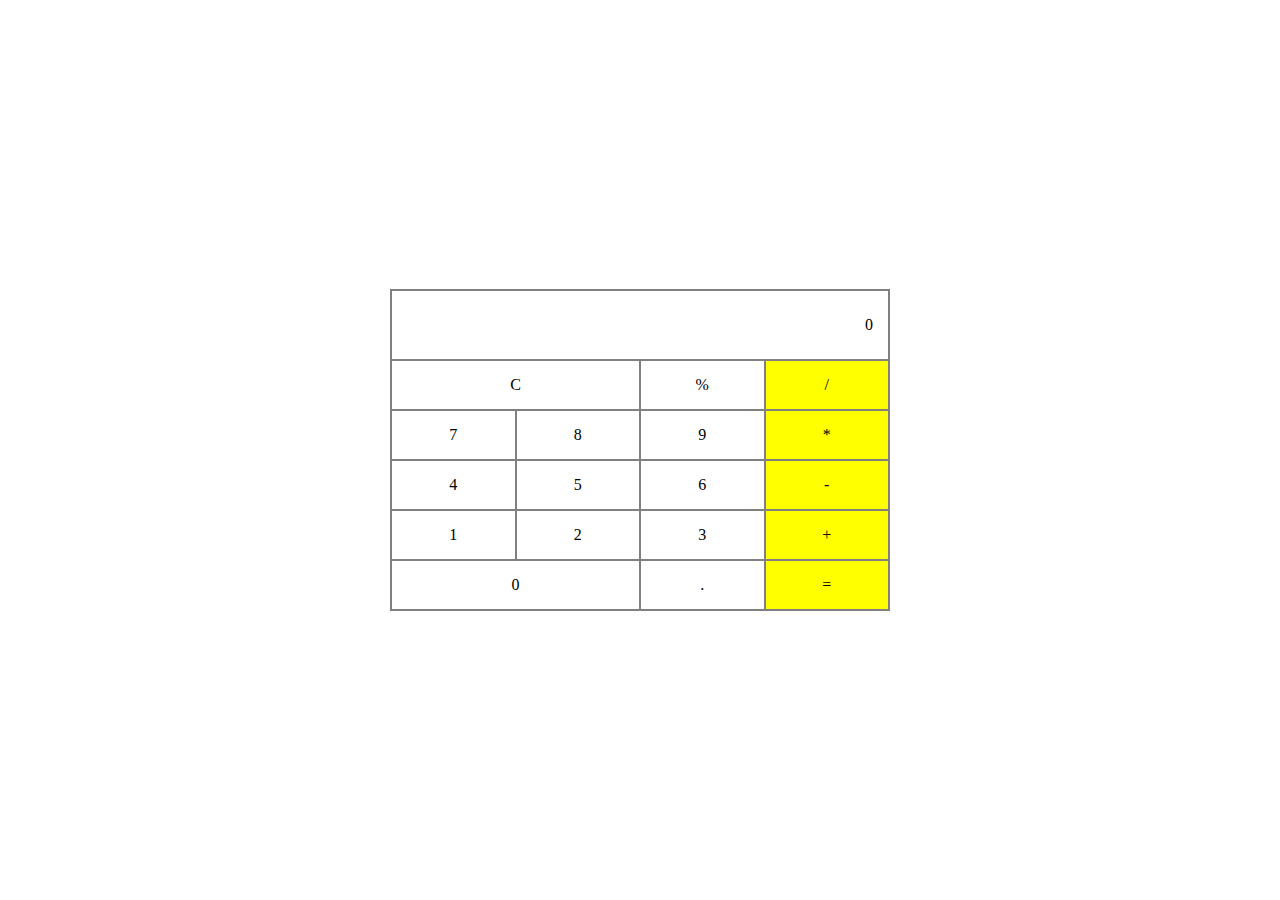
<file: calculadoraJS/index.html>
<!DOCTYPE html>
<html lang="en">
  <head>
    <meta charset="UTF-8" />
    <meta name="viewport" content="width=device-width, initial-scale=1.0" />
    <link rel="stylesheet" href="./css/styles.css" />
    <title>CalculadoraJS</title>
  </head>
  <body>
    <div class="conteiner">
      <div class="calculator">
        <div class="calculator-display">0</div>
        <div class="calculator-keypad">
            <div class="keypad-numbers">
                <div class="keypad-button large">C</div>
                <div class="keypad-button">%</div>
                <div class="keypad-button yellow">/</div>
                <div class="keypad-button">7</div>
                <div class="keypad-button">8</div>
                <div class="keypad-button">9</div>
                <div class="keypad-button yellow">*</div>
                <div class="keypad-button">4</div>
                <div class="keypad-button">5</div>
                <div class="keypad-button">6</div>
                <div class="keypad-button yellow">-</div>
                <div class="keypad-button">1</div>
                <div class="keypad-button">2</div>
                <div class="keypad-button">3</div>
                <div class="keypad-button yellow">+</div>
                <div class="keypad-button large">0</div>
                <div class="keypad-button">.</div>
                <div class="keypad-button yellow">=</div>
            </div>
        </div>
      </div>
    </div>

    <script src="./js/calculadora.js"></script>
  </body>
</html>
</file>
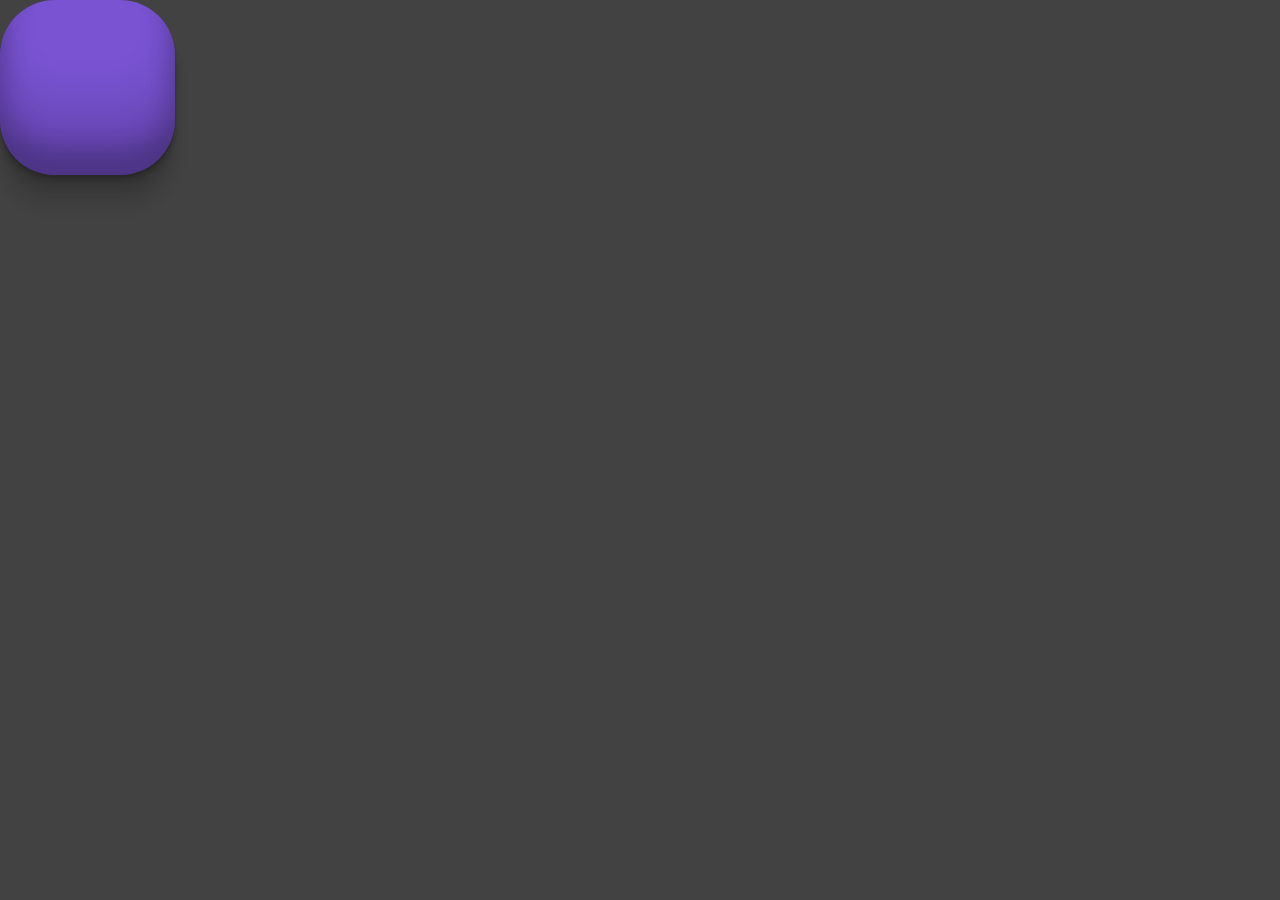
<file: moviendoConTeclado/index.html>
<!DOCTYPE html>
<html lang="en">
<head>
    <meta charset="UTF-8">
    <meta name="viewport" content="width=device-width, initial-scale=1.0">
    <link rel="stylesheet" href="./css/styles.css">
    <title>Moviendo un DIV</title>
</head>
<body>
    <div id="gameare">
        <div id="player"></div>
    </div>
    <script src="./js/app.js"></script>
</body>
</html>
</file>
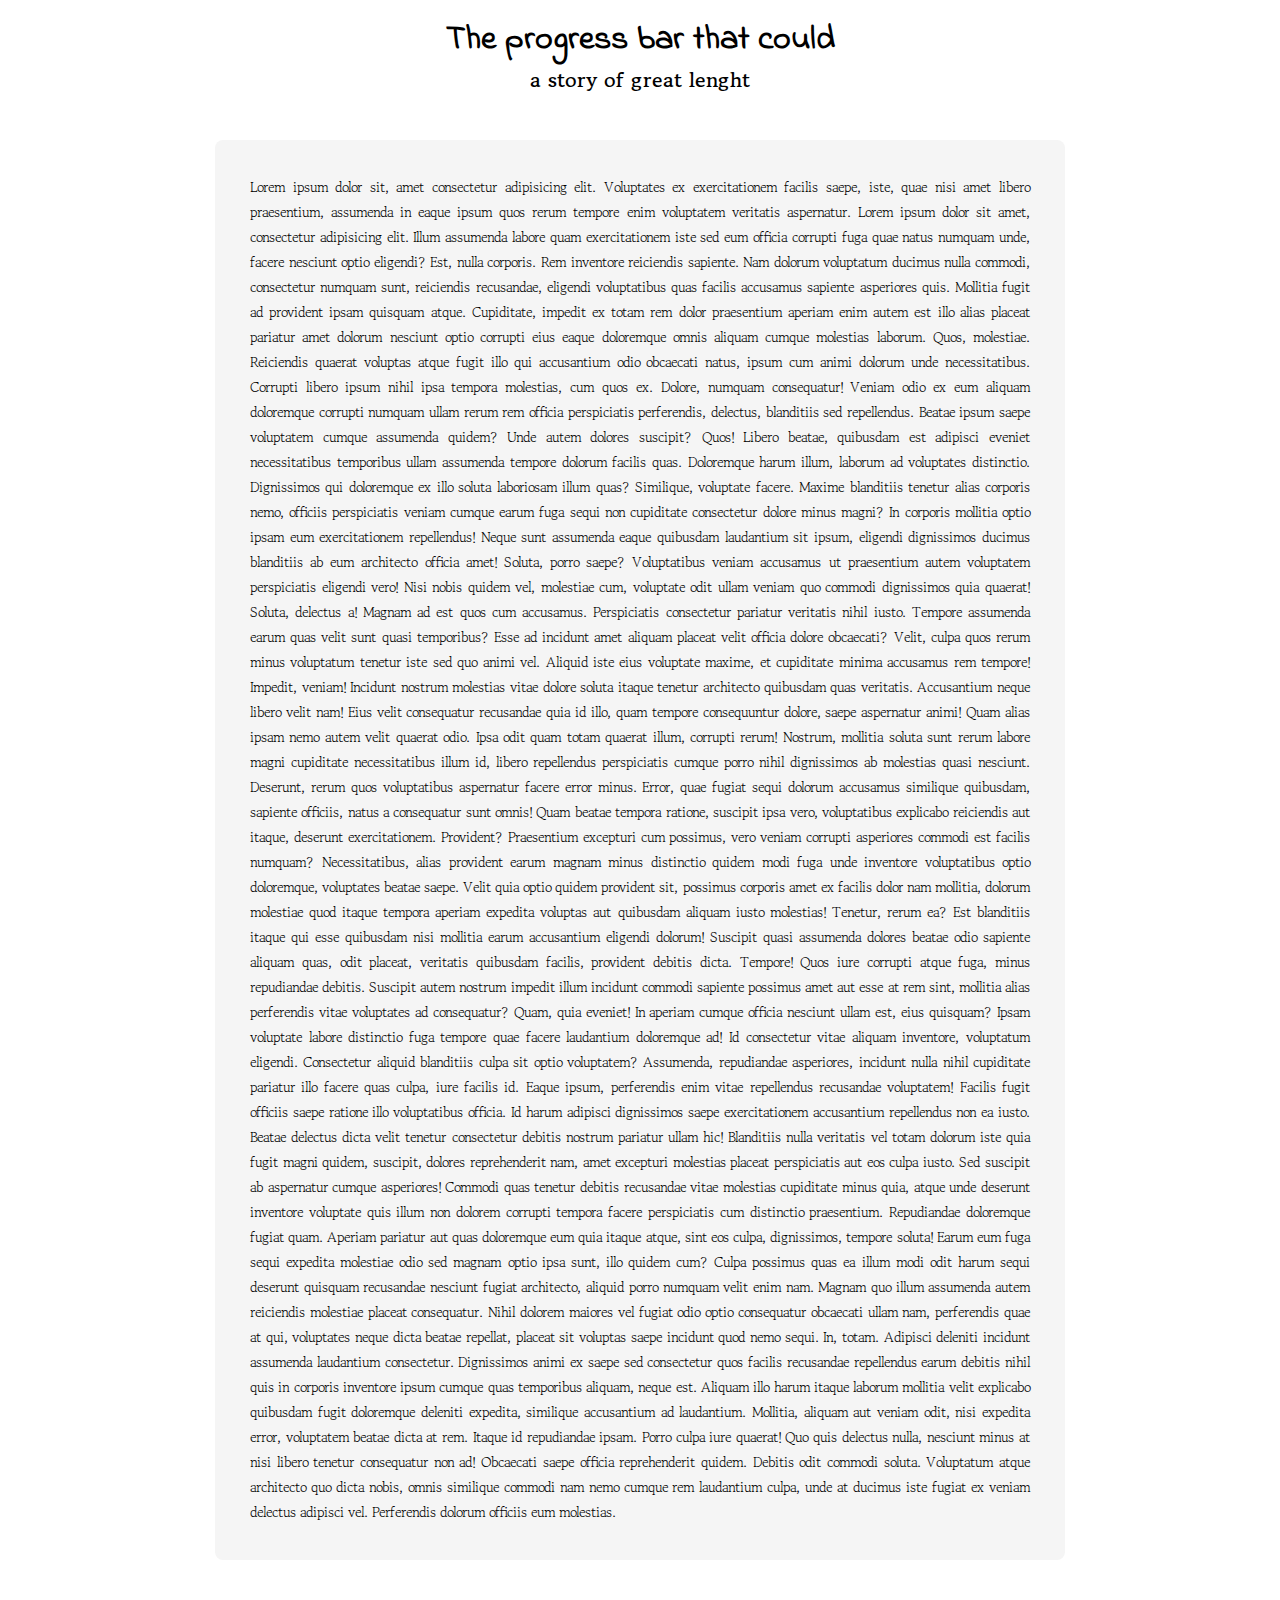
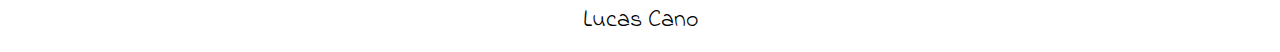
<file: PorgressBar/index.html>
<!DOCTYPE html>
<html lang="en">
<head>
    <meta charset="UTF-8">
    <meta name="viewport" content="width=device-width, initial-scale=1.0">
    <link rel="stylesheet" href="./css/style.css">
    <title>Document</title>
</head>
<body>

    <div class="progress-bar">
        <div id="progress" class="progress">

        </div>
    </div>

    <header>
        <h1>The progress bar that could</h1>
        <h2>a story of great lenght</h2>
    </header>

    <section class="table">
        <article class="paper">
            <p>Lorem ipsum dolor sit, amet consectetur adipisicing elit. Voluptates ex exercitationem facilis saepe, iste, quae nisi amet libero praesentium, assumenda in eaque ipsum quos rerum tempore enim voluptatem veritatis aspernatur. Lorem ipsum dolor sit amet, consectetur adipisicing elit. Illum assumenda labore quam exercitationem iste sed eum officia corrupti fuga quae natus numquam unde, facere nesciunt optio eligendi? Est, nulla corporis.
            Rem inventore reiciendis sapiente. Nam dolorum voluptatum ducimus nulla commodi, consectetur numquam sunt, reiciendis recusandae, eligendi voluptatibus quas facilis accusamus sapiente asperiores quis. Mollitia fugit ad provident ipsam quisquam atque.
            Cupiditate, impedit ex totam rem dolor praesentium aperiam enim autem est illo alias placeat pariatur amet dolorum nesciunt optio corrupti eius eaque doloremque omnis aliquam cumque molestias laborum. Quos, molestiae.
            Reiciendis quaerat voluptas atque fugit illo qui accusantium odio obcaecati natus, ipsum cum animi dolorum unde necessitatibus. Corrupti libero ipsum nihil ipsa tempora molestias, cum quos ex. Dolore, numquam consequatur!
            Veniam odio ex eum aliquam doloremque corrupti numquam ullam rerum rem officia perspiciatis perferendis, delectus, blanditiis sed repellendus. Beatae ipsum saepe voluptatem cumque assumenda quidem? Unde autem dolores suscipit? Quos!
            Libero beatae, quibusdam est adipisci eveniet necessitatibus temporibus ullam assumenda tempore dolorum facilis quas. Doloremque harum illum, laborum ad voluptates distinctio. Dignissimos qui doloremque ex illo soluta laboriosam illum quas?
            Similique, voluptate facere. Maxime blanditiis tenetur alias corporis nemo, officiis perspiciatis veniam cumque earum fuga sequi non cupiditate consectetur dolore minus magni? In corporis mollitia optio ipsam eum exercitationem repellendus!
            Neque sunt assumenda eaque quibusdam laudantium sit ipsum, eligendi dignissimos ducimus blanditiis ab eum architecto officia amet! Soluta, porro saepe? Voluptatibus veniam accusamus ut praesentium autem voluptatem perspiciatis eligendi vero!
            Nisi nobis quidem vel, molestiae cum, voluptate odit ullam veniam quo commodi dignissimos quia quaerat! Soluta, delectus a! Magnam ad est quos cum accusamus. Perspiciatis consectetur pariatur veritatis nihil iusto.
            Tempore assumenda earum quas velit sunt quasi temporibus? Esse ad incidunt amet aliquam placeat velit officia dolore obcaecati? Velit, culpa quos rerum minus voluptatum tenetur iste sed quo animi vel.
            Aliquid iste eius voluptate maxime, et cupiditate minima accusamus rem tempore! Impedit, veniam! Incidunt nostrum molestias vitae dolore soluta itaque tenetur architecto quibusdam quas veritatis. Accusantium neque libero velit nam!
            Eius velit consequatur recusandae quia id illo, quam tempore consequuntur dolore, saepe aspernatur animi! Quam alias ipsam nemo autem velit quaerat odio. Ipsa odit quam totam quaerat illum, corrupti rerum!
            Nostrum, mollitia soluta sunt rerum labore magni cupiditate necessitatibus illum id, libero repellendus perspiciatis cumque porro nihil dignissimos ab molestias quasi nesciunt. Deserunt, rerum quos voluptatibus aspernatur facere error minus.
            Error, quae fugiat sequi dolorum accusamus similique quibusdam, sapiente officiis, natus a consequatur sunt omnis! Quam beatae tempora ratione, suscipit ipsa vero, voluptatibus explicabo reiciendis aut itaque, deserunt exercitationem. Provident?
            Praesentium excepturi cum possimus, vero veniam corrupti asperiores commodi est facilis numquam? Necessitatibus, alias provident earum magnam minus distinctio quidem modi fuga unde inventore voluptatibus optio doloremque, voluptates beatae saepe.
            Velit quia optio quidem provident sit, possimus corporis amet ex facilis dolor nam mollitia, dolorum molestiae quod itaque tempora aperiam expedita voluptas aut quibusdam aliquam iusto molestias! Tenetur, rerum ea?
            Est blanditiis itaque qui esse quibusdam nisi mollitia earum accusantium eligendi dolorum! Suscipit quasi assumenda dolores beatae odio sapiente aliquam quas, odit placeat, veritatis quibusdam facilis, provident debitis dicta. Tempore!
            Quos iure corrupti atque fuga, minus repudiandae debitis. Suscipit autem nostrum impedit illum incidunt commodi sapiente possimus amet aut esse at rem sint, mollitia alias perferendis vitae voluptates ad consequatur?
            Quam, quia eveniet! In aperiam cumque officia nesciunt ullam est, eius quisquam? Ipsam voluptate labore distinctio fuga tempore quae facere laudantium doloremque ad! Id consectetur vitae aliquam inventore, voluptatum eligendi.
            Consectetur aliquid blanditiis culpa sit optio voluptatem? Assumenda, repudiandae asperiores, incidunt nulla nihil cupiditate pariatur illo facere quas culpa, iure facilis id. Eaque ipsum, perferendis enim vitae repellendus recusandae voluptatem!
            Facilis fugit officiis saepe ratione illo voluptatibus officia. Id harum adipisci dignissimos saepe exercitationem accusantium repellendus non ea iusto. Beatae delectus dicta velit tenetur consectetur debitis nostrum pariatur ullam hic!
            Blanditiis nulla veritatis vel totam dolorum iste quia fugit magni quidem, suscipit, dolores reprehenderit nam, amet excepturi molestias placeat perspiciatis aut eos culpa iusto. Sed suscipit ab aspernatur cumque asperiores!
            Commodi quas tenetur debitis recusandae vitae molestias cupiditate minus quia, atque unde deserunt inventore voluptate quis illum non dolorem corrupti tempora facere perspiciatis cum distinctio praesentium. Repudiandae doloremque fugiat quam.
            Aperiam pariatur aut quas doloremque eum quia itaque atque, sint eos culpa, dignissimos, tempore soluta! Earum eum fuga sequi expedita molestiae odio sed magnam optio ipsa sunt, illo quidem cum?
            Culpa possimus quas ea illum modi odit harum sequi deserunt quisquam recusandae nesciunt fugiat architecto, aliquid porro numquam velit enim nam. Magnam quo illum assumenda autem reiciendis molestiae placeat consequatur.
            Nihil dolorem maiores vel fugiat odio optio consequatur obcaecati ullam nam, perferendis quae at qui, voluptates neque dicta beatae repellat, placeat sit voluptas saepe incidunt quod nemo sequi. In, totam.
            Adipisci deleniti incidunt assumenda laudantium consectetur. Dignissimos animi ex saepe sed consectetur quos facilis recusandae repellendus earum debitis nihil quis in corporis inventore ipsum cumque quas temporibus aliquam, neque est.
            Aliquam illo harum itaque laborum mollitia velit explicabo quibusdam fugit doloremque deleniti expedita, similique accusantium ad laudantium. Mollitia, aliquam aut veniam odit, nisi expedita error, voluptatem beatae dicta at rem.
            Itaque id repudiandae ipsam. Porro culpa iure quaerat! Quo quis delectus nulla, nesciunt minus at nisi libero tenetur consequatur non ad! Obcaecati saepe officia reprehenderit quidem. Debitis odit commodi soluta.
            Voluptatum atque architecto quo dicta nobis, omnis similique commodi nam nemo cumque rem laudantium culpa, unde at ducimus iste fugiat ex veniam delectus adipisci vel. Perferendis dolorum officiis eum molestias.</p>
        </article>
    </section>

    <footer>
        <p>Lucas Cano</p>
    </footer>

    <script src="./js/progress-bar.js"></script>
</body>
</html>
</file>
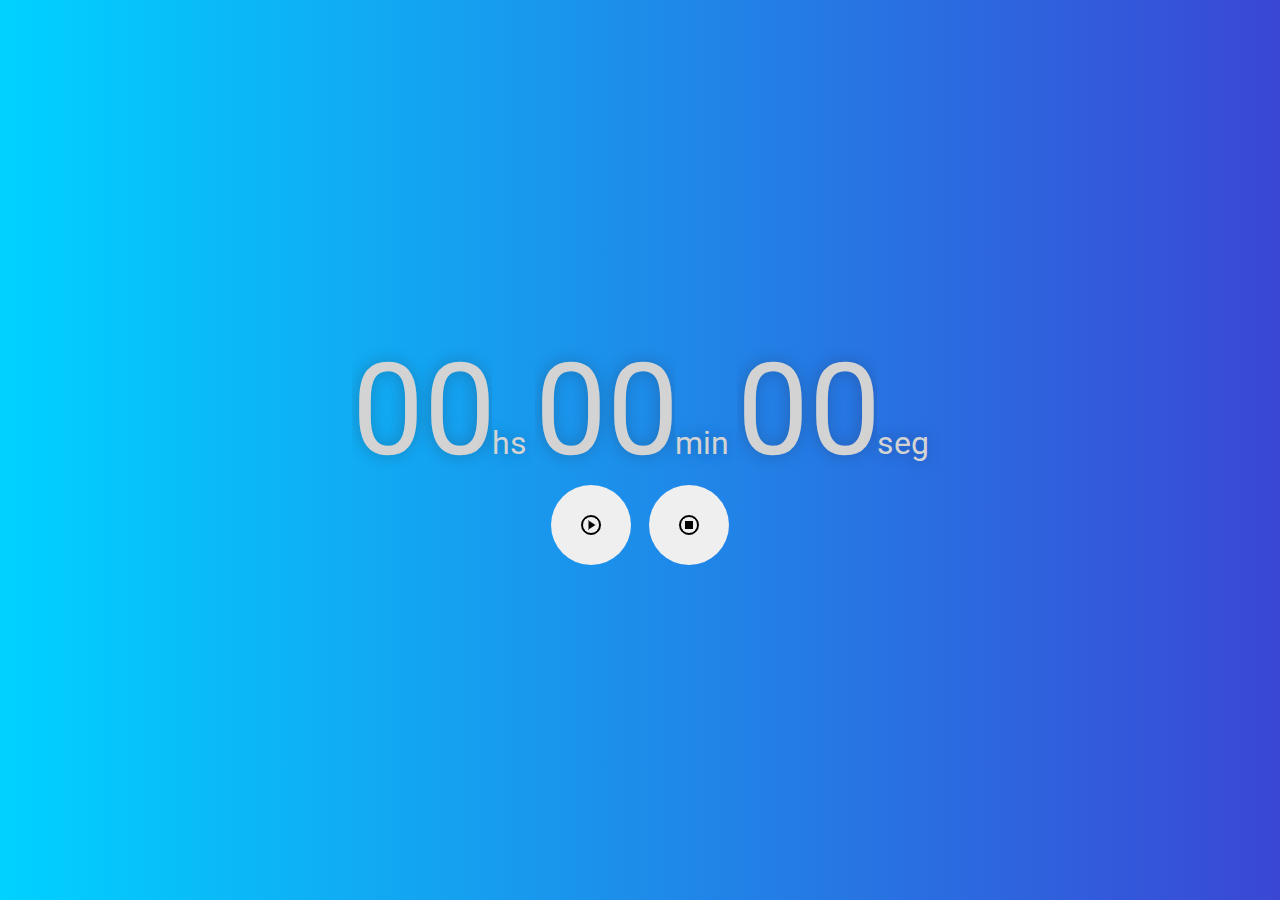
<file: timerJS/index.html>
<!DOCTYPE html>
<html lang="en">
<head>
    <meta charset="UTF-8">
    <meta name="viewport" content="width=device-width, initial-scale=1.0">
    <link rel="stylesheet" href="./css/styles.css">
    <title>TimerJS</title>
</head>
<body>  

    <div class="container">
        <div class="clock">
            <input class="number" type="text" maxlength="2" value="00"><span>hs</span>
            <input class="number" type="text" maxlength="2" value="00"><span>min</span>
            <input class="number" type="text" maxlength="2" value="00"><span>seg</span>
        </div>
        <div class="buttons">
            <button id="play" onclick="startTimer()"></button>
            <button id="stop" onclick="stopTimer()"></button>
        </div>
    </div>
    
    <script src="./js/timer.js"></script>
    <!-- <script src="./js/timer copy.js"></script> -->
</body>
</html>
</file>
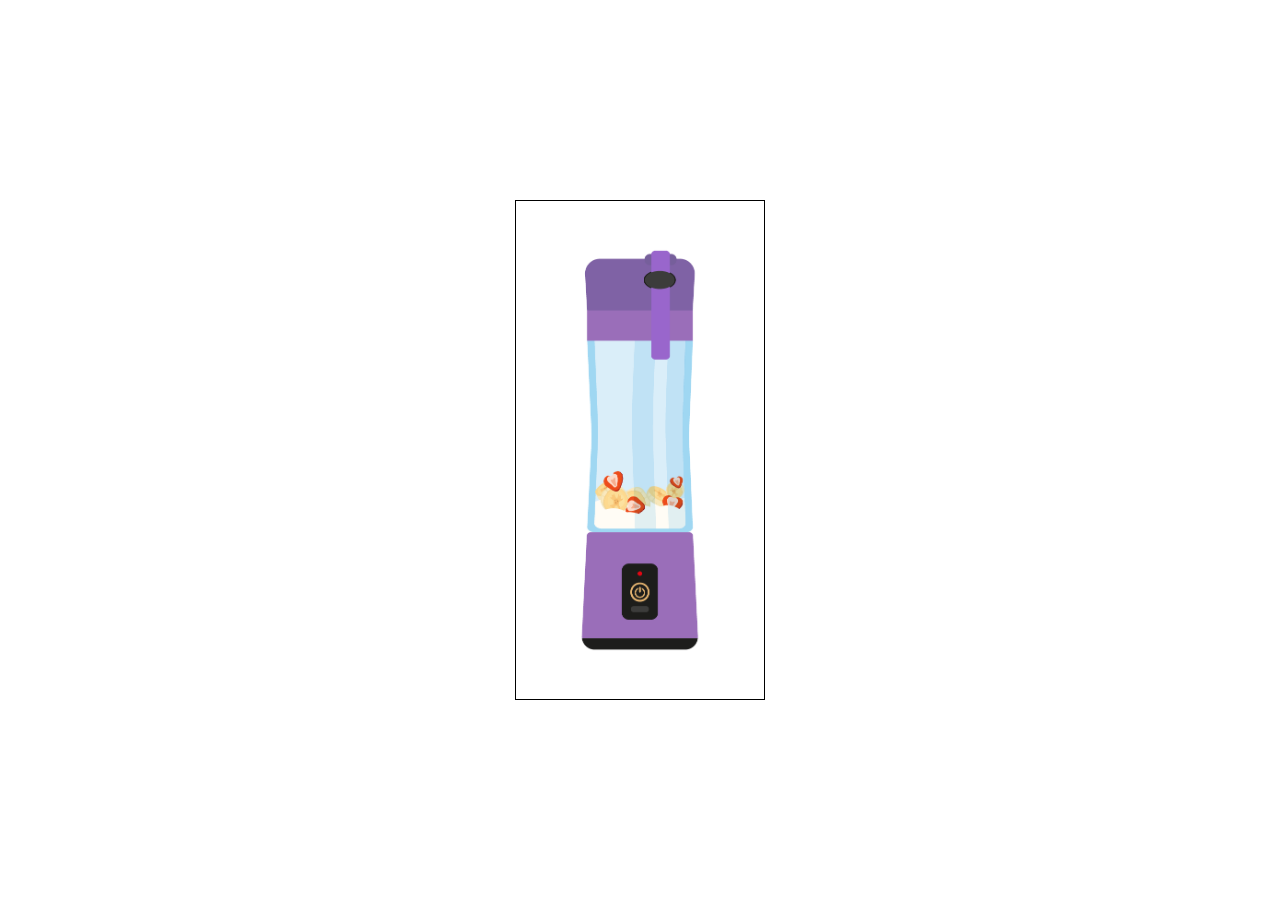
<file: Licuadora/licuadora.html>
<!DOCTYPE html>
<html lang="en">
<head>
    <meta charset="UTF-8">
    <meta name="viewport" content="width=device-width, initial-scale=1.0">
    <link rel="stylesheet" href="./css/estilos.css">
    <title>Document</title>
</head>
<body>
    
    <div class="container">
        <div id="blender" class="blender">
            <div id="blender-button" class="blender-button" onclick="controlarLicuadora()">

            </div>
        </div>
    </div>
    <audio id="blender-button-sound" src="./sounds/sound_botonLicuadora.mp3" type="audio/mpeg"></audio>
    <audio id="blender-sound" src="./sounds/sound_licuadora.mp3" type="audio/mpeg"></audio>

    <script src="./js/motor.js"></script>
</body>
</html>
</file>
<file: calculadoraJS/css/styles.css>
*{
    margin: 0;
    padding: 0;
    box-sizing: border-box;
}

.conteiner {
    display: flex;
    justify-content: center;
    align-items: center;
    height: 100vh;
    padding: 15px;
}

.calculator{
    display: flex;
    flex-direction: column;
    width: 500px;
    border: 1px solid gray;
}

.calculator-display{
    padding: 25px 15px;
    width: 100%;
    text-align: right;
    border: 1px solid gray;
    overflow-x: auto;
}

.calculator-keypad{
    display: flex;
    width: 100%;
}

.keypad-numbers{
    display: flex;
    flex-wrap: wrap;
    width: 100%;
}

.keypad-button {
    width: 25%;
    padding: 15px 0;
    text-align: center;
    cursor: pointer;
    background-color: white;
    border: 1px solid gray;
}

.keypad-button:hover{
    filter: brightness(80%);
    transition: filter .25s;
}

.keypad-button.yellow {
    background-color: yellow;
}

.keypad-button.large {
    width: 50%;
}

.keypad-button.dark{
    background-color: lightgray;
}
</file>
<file: moviendoConTeclado/css/styles.css>
*{
    margin: 0;
    padding: 0;
    box-sizing: border-box;
}

body {
    background-color: #424242;
}

#gamearea{
    position: relative;
    width: 100vw;
    height: 100vh;
}

#player {
    position: absolute;
    top: 0;
    width: 175px;
    height: 175px;
    border-radius: 55px;
    background-color: #7953d2;
    box-shadow: rgba(0, 0, 0, 0.17) 0px -23px 25px 0px inset,
    rgba(0, 0, 0, 0.15) 0px -36px 30px 0px inset,
    rgba(0, 0, 0, 0.1) 0px -79px 40px 0px inset,
    rgba(0, 0, 0, 0.06) 0px 2px 1px,
    rgba(0, 0, 0, 0.09) 0px 4px 2px,
    rgba(0, 0, 0, 0.09) 0px 8px 4px,
    rgba(0, 0, 0, 0.09) 0px 16px 8px,
    rgba(0, 0, 0, 0.09) 0px 32px 16px;
}
</file>
<file: PorgressBar/css/style.css>
/* Google Fonts */
@import url('https://fonts.googleapis.com/css2?family=Indie+Flower&display=swap');
@import url('https://fonts.googleapis.com/css2?family=Gowun+Batang:wght@400;700&display=swap');

* {
    box-sizing: border-box;
    margin: 0;
    padding: 0;
}

html {
    font-size: 62.5%; /* = 10px */
}

body {
    display: flex;
    flex-direction: column;
    align-items: center;
    font-size: 1.4rem; /* = 14px */
    font-family: 'Gowun Batang', serif;
}

.progress-bar {
    position: fixed;
    width: 100%;
    height: 10px;
}

.progress {
    width: 0%;
    height: 100%;
    background-color: red;
}

header {
    display: flex;
    flex-direction: column;
    align-items: center;
    padding: 15px 0;
}

h1 {
    font-family: 'Indie Flower', cursive;
    font-size: 3.4rem; /* = 34px */
}

h1::first-letter {
    text-transform: capitalize;
}

h2 {
    font-weight: 700;
}

.table {
    display: flex;
    justify-content: center;
    width: 100%;
    padding: 30px 0;
    border-bottom-left-radius: 12px;
    border-bottom-right-radius: 12px;
    background-image: url("https://external-content.duckduckgo.com/iu/?u=https%3A%2F%2Fstatic.pexels.com%2Fphotos%2F218535%2Fpexels-photo-218535.jpeg&f=1&nofb=1");
    background-size: contain;
}

.paper {
    max-width: 850px;
    padding: 35px;
    border-radius: 8px;
    background: whitesmoke;
}

.paper p {
    line-height: 25px;
    text-align: justify;
    font-weight: 400;
}

.paper p::first-letter {
    text-transform: capitalize;
}

footer {
    min-height: 60px;
    font-size: 2.4rem; /* = 24px */
    font-family: 'Indie Flower', cursive;
    line-height: 62px;
    text-transform: capitalize;
}
</file>
<file: timerJS/css/styles.css>
@import url('https://fonts.googleapis.com/css2?family=Roboto&display=swap');

*{
    margin: 0;
    padding: 0;
    box-sizing: border-box;
}

html {
    height: 100%;
}

body {
    display: flex;
    justify-content: center;
    align-items: center;
    height: 100%;
    font-family: 'Roboto', sans-serif;
    background: linear-gradient(90deg, #00d2ff 0%, #3a47d5 100%);
}

.container {
    display: flex;
    flex-direction: column;
    align-items: center;
    justify-content: center;
}

.clock {
    font-size: 32px;
    text-shadow: -1px 0px 15px rgba(0,0,0,0.25) ;
    color: lightgray;
}

.number {
    display: inline-block;
    width: 140px;
    font-size: 128px;
    font-family: 'Roboto', sans-serif;
    text-align: center;
    text-shadow: -1px 0px 15px rgba(37,27,27,0.25);
    border: none;
    color: lightgray;
    background-color: transparent;
}

.buttons button {
    margin: 0 7px;
    padding: 40px;
    border: none;
    border-radius: 50%;
}

#play {
    background-image: url('../img/play.png');
    background-position: center;
    background-repeat: no-repeat;
}   

#stop {
    background-image: url('../img/stop.png');
    background-position: center;
    background-repeat: no-repeat;
}   

#play:active {
    background-color: lightgreen;
}

#stop:active {
    background-color: lightcoral;
}
</file>
<file: Licuadora/css/estilos.css>
*{
    padding: 0;
    margin: 0;
    box-sizing: border-box;
}

html {
    height: 100%;
    width: 100%;
    display: flex;
    justify-content: center;
    align-items: center;
}

.blender {
    /* position: fixed;
    left: 50%;
    top: 50%;
    transform: translate(-50%, -50%); */
    width: 250px;
    height: 500px;
    /* background-color: red; */
    display: flex;
    justify-content: center;
    position: relative;
    background-image: url(../img/licuadoraApagada.png);
    background-size: cover;
    background-repeat: no-repeat;
    background-position: center;
    border: 1px solid black;

}

.blender.active {
    background-image: url(../img/licuadoraEncendida.gif);
}

.blender-button {
    cursor: pointer;
    width: 70px;
    height: 70px;
    /* background-color: blue; */
    position: absolute;
    top: 70%;   
}
</file>
